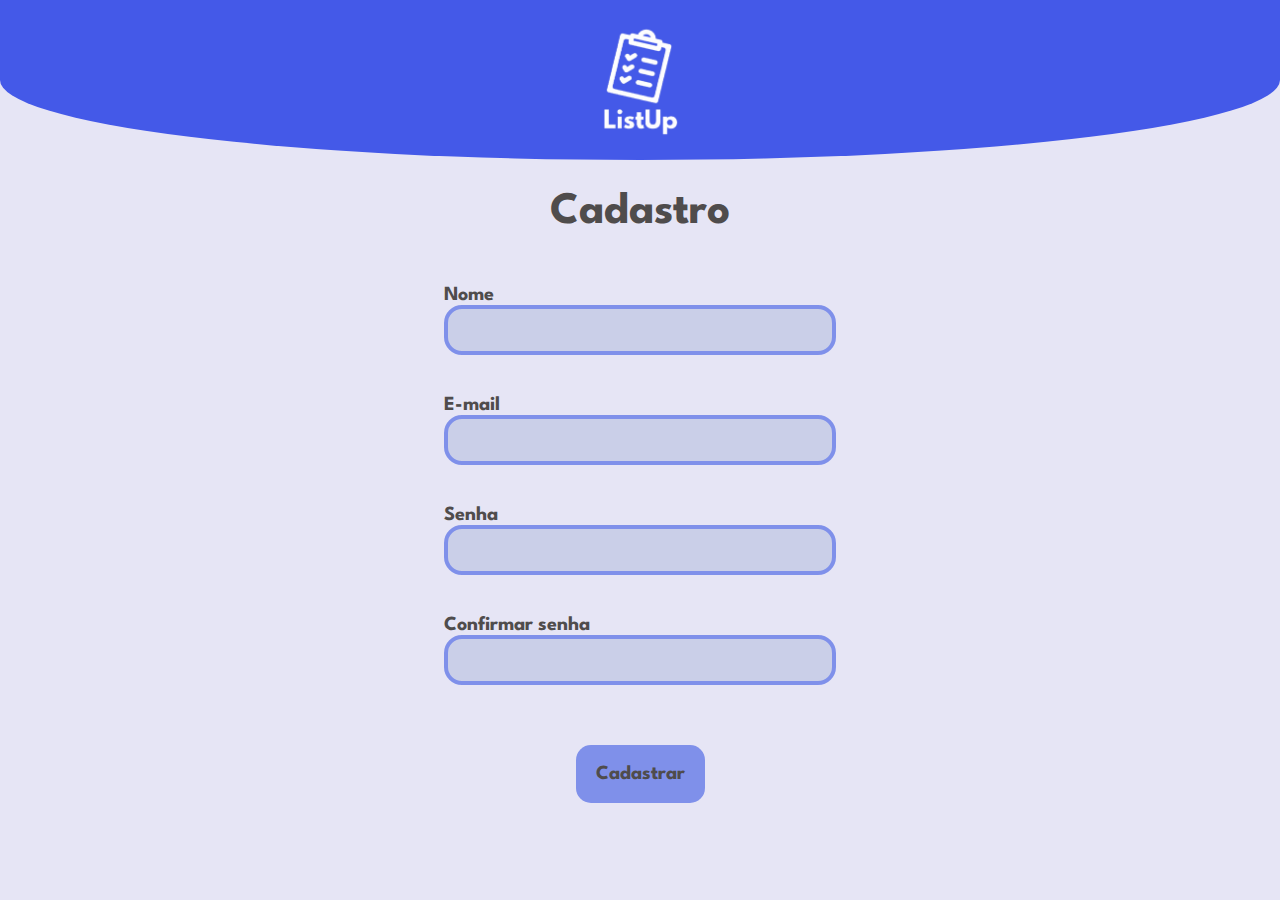
<file: register.html>
<!DOCTYPE html>
<html lang="pt-BR">
<head>
    <meta charset="UTF-8">
    <meta name="viewport" content="width=device-width, initial-scale=1.0">
    <title>Cadastro</title>
    <link rel="shortcut icon" href="src/assets/icons/favicon.ico" type="image/x-icon">
    <link rel="stylesheet" href="src/styles/reset.css">
    <link rel="stylesheet" href="src/styles/style.css">
    <link rel="stylesheet" href="src/styles/register.css">
</head>
<body>
    <header class="header">
        <img src="src/assets/soon/listUp-logo-mobile.png" alt="Logo do ListUp">
    </header>
    <main class="container">
        <h1 class="container__title">Cadastro</h1>

        <div class="container__box">
            <label for="" class="container__lable">Nome</label>
            <input type="text" class="container__input">
        </div>

        <div class="container__box">
            <label for="" class="container__lable">E-mail</label>
            <input type="text" class="container__input">
        </div>

        <div class="container__box">
            <label for="" class="container__lable">Senha</label>
            <input type="password" class="container__input">
        </div>
        
        <div class="container__box">
            <label for="" class="container__lable">Confirmar senha</label>
            <input type="password" class="container__input">
        </div>

        <button class="container__button">Cadastrar</button>
    </main>
</body>
</html>
</file>
<file: src/styles/style.css>
@import url('https://fonts.googleapis.com/css2?family=League+Spartan&display=swap');
/*
320px — 480px: dispositivos móveis
481px — 768px: iPads, tablets
769px — 1024px: telas pequenas, laptops
1025px — 1200px: desktops, telas grandes
1201px e acima —  telas muito grandes, TVs
*/
:root{
    font-size:62.5%;
    font-family: var(--font-leaguespartan);
    --font-leaguespartan: "League Spartan", serif;
    --header-color:#4459E8;
    --background-color:#E6E5F5;
    --font-color:#4F4C4C;
    --border-color:#7F90EA;
    --input-color:#CACFE8;
    --button-color:#7F90EA;
}
</file>
<file: src/styles/register.css>
body{
    background-color: var(--background-color);
    color:var(--font-color);
    font-weight: bold;
}

header{
    display: flex;
    justify-content: center;
    background-color: var(--header-color);
    border-radius:0% 0% 100% 100%;
    padding: 2rem;
}

header img{
    height: 12rem;
    width: 9rem;
}

.container{
    display: flex;
    flex-direction: column;
    align-items: center;

}

.container__box{
    display: flex;
    flex-direction: column;
    align-items: start;
    margin:2rem 0rem;
}

.container__title{
    font-size: 4.5rem;
    margin:3rem;
    
}
.container__lable{
   font-size:2rem; 
}

.container__input{
    background-color: var(--input-color);
    border:4px solid var(--border-color);
    border-radius: 18px;
    height: 4rem;
    width:38rem;
}


.container__button{
    background-color: var(--button-color);
    font-size:2rem;
    font-weight: bold;
    color:var(--font-color);
    font-family: var(--font-leaguespartan);
    border:none;
    border-radius:15px;
    margin: 4rem 10rem  ; 
    padding:2rem;
}

.container__button:hover{
    background-color: var(--header-color);
    color:white;
}
/*Media Query*/

@media (max-width:480px) {
    
    .container__input{
        width:80vw;
    } 
}
</file>
